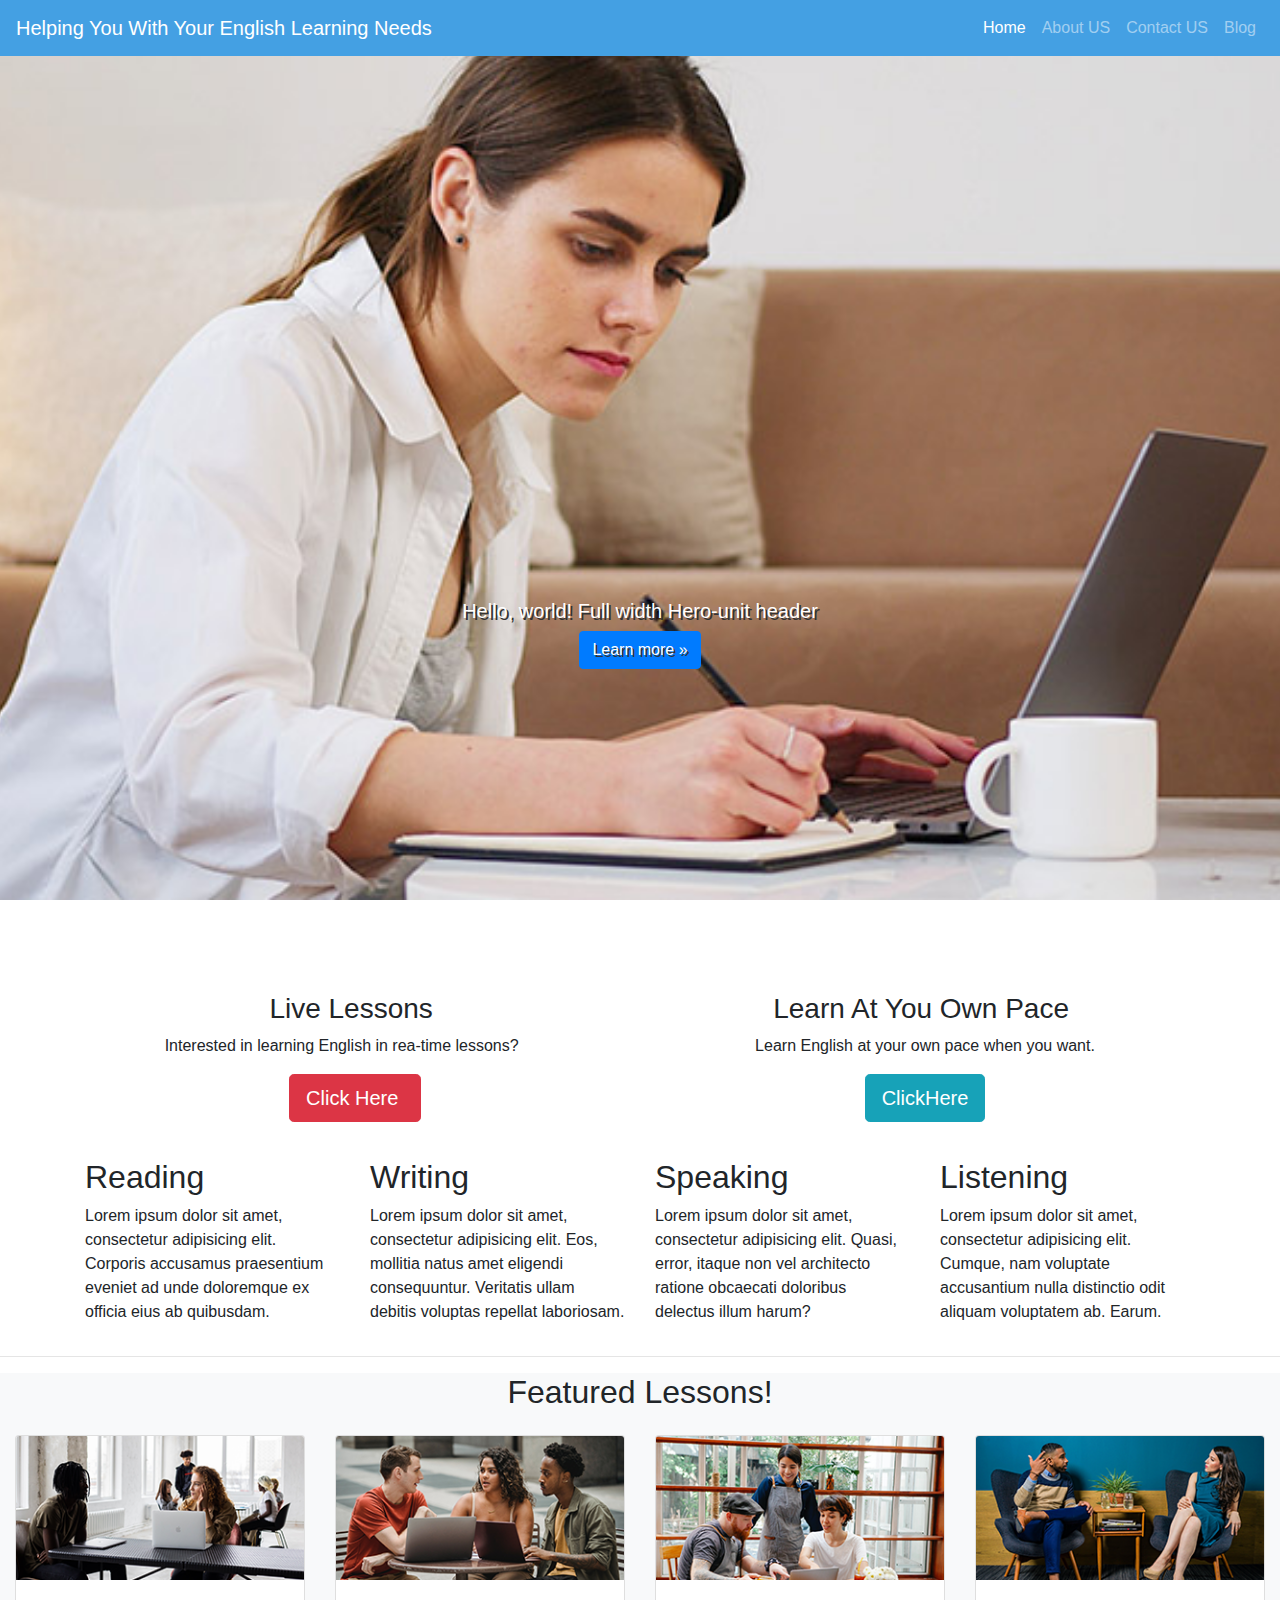
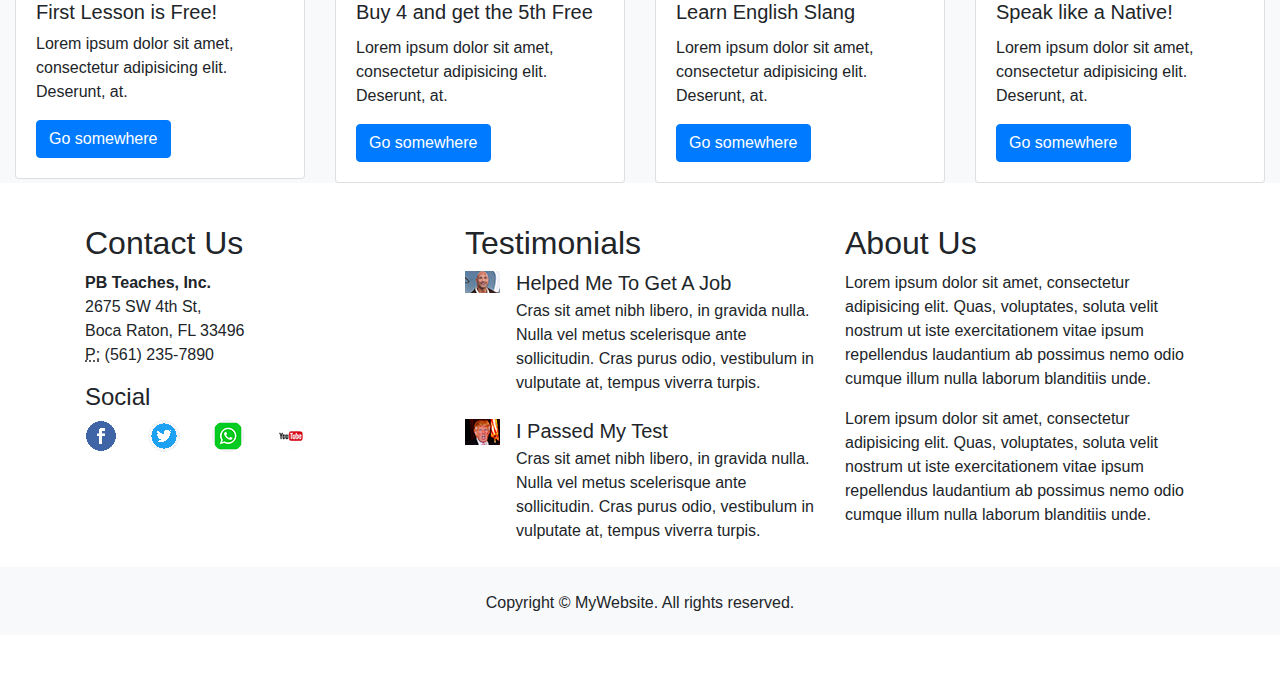
<file: index.html>
<!DOCTYPE html>
<html lang="en">
  <head>
    <meta charset="utf-8">
    <meta http-equiv="X-UA-Compatible" content="IE=edge">
    <meta name="viewport" content="width=device-width, initial-scale=1">
    <title>Bootstrap Product Page Template</title>
    <!-- Bootstrap -->
    <link href="css/bootstrap-4.4.1.css" rel="stylesheet">
	  
	 <link rel="stylesheet" href="https://cdnjs.cloudflare.com/ajax/libs/animate.css/4.1.1/animate.min.css"/>
	  
	 <style type="text/css">
		 .navbar-center {
			 margin-left: 50%;
		 }
		 
		 
		 nav {
			 background-color: #44a0e3;
		 }
		 
		 .btn-warning {
			 color: white !important;
		 }	
		 
		 .text-mod {
			color: white !important;
			text-shadow: 2px 2px 5px #000000;
		 }
		 
		 .bgimage {
				width: 100%;
				height: 100vh;
				/*background: url('https://images.unsplash.com/photo-1438109491414-7198515b166b?q=80&fm=jpg&s=cbdabf7a79c087a0b060670a6d79726c'); */
			    background-image: url("images/educationOne.jpg");
				background-repeat: no-repeat;
				background-position: center;
				background-size: cover;
				background-attachment: fixed;
				}
		 
			
		   div .moveRowDown {
				padding-top: 543px;
				text-align: center;
				color: #FFFFFF;
			    text-shadow:2px 2px #333;
				 }
             
		 div .container-fluid .rowBgcolorOne" {
		        background-color: red;
		 }
		footer p {
			height: 60px;
		}
		.margintop p  {
			margin-top: 24px;
			margin-bottom: 20px;
		}
			 .container {
			margin-top: 36px;
		}
			 .bg-light {
    margin-bottom: 41px;
		}
.row .bottomPadding {
    padding-bottom: 37px;
    margin-bottom: 43px;
}
			 rowBgcolorOne .row {
			padding-bottom: 32px;
		}
		 
		
     </style>
  </head>
  <body>
    <nav class="navbar navbar-expand-lg navbar-dark ">
      <a class="navbar-brand " href="index.html">Helping You With Your English Learning Needs</a>
      <button class="navbar-toggler" type="button" data-toggle="collapse" data-target="#navbarSupportedContent" aria-controls="navbarSupportedContent" aria-expanded="false" aria-label="Toggle navigation">
      <span class="navbar-toggler-icon"></span>
      </button>
      <div class="collapse navbar-collapse" id="navbarSupportedContent">
        <ul class="navbar-nav ml-auto">
          <li class="nav-item active">
            <a class="nav-link" href="#">Home <span class="sr-only">(current)</span></a>
          </li>
          <li class="nav-item">
            <a class="nav-link" href="about.html">About US</a>
          </li>
		    <li class="nav-item">
            <a class="nav-link" href="contact.html">Contact US</a>
          </li>
		    <li class="nav-item">
            <a class="nav-link" href="#">Blog</a>
          </li>
          
        </ul>
        
      </div>
    </nav>
    <!--Hide jumbotron
      <div class="container  mt-2">
      <div class="row">
        <div class="col-12">
          <div class="jumbotron">
            <h1 class="text-center text-mod">Learn English Any time, Any Place!&nbsp;</h1>
            <div class="row justify-content-center">
              <div class="col-auto">
                <p><a class="btn btn-warning btn-lg" href="#" role="button">FREE LESSON</a> </p>
              </div>
              <div class="col-auto">
                <p><a class="btn btn-primary btn-lg" href="#" role="button">Subscribe&nbsp;&nbsp;</a> </p>
              </div>
            </div>
            <p class="text-center text-mod">Learning a new langauge can be fun, exciting, and good for career advancement.&nbsp;</p>
            <img src="images/educationOne.jpg" alt="pic of a girl stdying" class="img-fluid">
          </div>
        </div>
      </div>
    </div> 
    -->
	<!-- hero section -->
	<section class="bgimage">
	  <div class="container-fluid">
		<div class="row moveRowDown">
		  <div class="col-lg-12 col-md-12 col-sm-12 col-xs-12 animate__animated animate__bounce animate__repeat-2">
			<h5>Hello, world! Full width Hero-unit header</h5>
			
			<p><a href="#" class="btn btn-primary btn-large">Learn more »</a></p>
		  </div>
		</div>
	  </div>
   </section>
	<!-- closes hero section -->
    <div class="container">
      <div class="row">
        <div class="text-center col-md-6 col-12 animate__animated animate__slideInLeft animate__delay-1s">
          <h3>Live Lessons&nbsp;</h3>
          <p>Interested in learning English in rea-time lessons?&nbsp; &nbsp; &nbsp;&nbsp;</p>
          <a class="btn btn-danger btn-lg" href="#" role="button">Click Here&nbsp;</a>
        </div>
        <div class="text-center col-md-6 col-12 animate__animated animate__slideInRight animate__delay-1s">
          <h3>Learn  At You Own Pace&nbsp;</h3>
          <p>Learn English at your own pace when you want.</p>
          <a class="btn btn-info btn-lg" href="#" role="button">ClickHere</a>
        </div>
      </div>
    </div>
<div class="container">
  <div class="row animate__animated animate__fadeIn animate__delay-2s">
        <div class="col-lg-3 col-md-6 col-12">
          <h2>Reading</h2>
          <p>Lorem ipsum dolor sit amet, consectetur adipisicing elit. Corporis accusamus praesentium eveniet ad unde doloremque ex officia eius ab quibusdam.</p>
        </div>
        <div class="col-lg-3 col-md-6 col-12">
          <h2>Writing</h2>
          <p>Lorem ipsum dolor sit amet, consectetur adipisicing elit. Eos, mollitia natus amet eligendi consequuntur. Veritatis ullam debitis voluptas repellat laboriosam.</p>
        </div>
        <div class="col-lg-3 col-md-6 col-12">
          <h2> Speaking</h2>
          <p>Lorem ipsum dolor sit amet, consectetur adipisicing elit. Quasi, error, itaque non vel architecto ratione obcaecati doloribus delectus illum harum?</p>
        </div>
        <div class="col-lg-3 col-md-6 col-12">
          <h2>Listening</h2>
          <p>Lorem ipsum dolor sit amet, consectetur adipisicing elit. Cumque, nam voluptate accusantium nulla distinctio odit aliquam voluptatem ab. Earum.</p>
        </div>
      </div>
    </div>
    <hr>
	<div class="bg-light">
    <section>
	  
      <h2 class="text-center ">Featured Lessons!</h2>
      
    </section>
    <div class="container-fluid mt-4 rowBgcolorOne" >
      <div class="row">
        <div class="col-sm-3">
          <div class="card animate__animated animate__rotateInDownLeft animate__delay-3s">
            <img class="card-img-top img-fluid" src="images/converseOne.png" alt="studying at the computer">
            <div class="card-body">
              <h5 class="bounce">First Lesson is Free!&nbsp;</h5>
              <p class="card-text">Lorem ipsum dolor sit amet, consectetur adipisicing elit. Deserunt, at.</p>
              <a href="#" class="btn btn-primary">Go somewhere</a>
            </div>
          </div>
        </div>
        <div class="col-sm-3">
          <div class="card animate__animated animate__rotateInDownRight animate__delay-3s">
            <img class="card-img-top img-fluid" src="images/converseTwo.png" alt="people learning English">
            <div class="card-body">
              <h5 class="card-title">Buy 4 and get the 5th Free</h5>
              <p class="card-text">Lorem ipsum dolor sit amet, consectetur adipisicing elit. Deserunt, at.</p>
              <a href="#" class="btn btn-primary">Go somewhere</a>
            </div>
          </div>
        </div>
		<div class="col-sm-3">
          <div class="card animate__animated animate__rotateInUpLeft animate__delay-3s">
            <img class="card-img-top img-fluid" src="images/converseThree.png" alt="image of peple talking">
            <div class="card-body">
              <h5 class="card-title">Learn English Slang&nbsp;</h5>
              <p class="card-text">Lorem ipsum dolor sit amet, consectetur adipisicing elit. Deserunt, at.</p>
              <a href="#" class="btn btn-primary">Go somewhere</a>
            </div>
          </div>
        </div>
		<div class="col-sm-3">
          <div class="card animate__animated animate__rotateInUpRight animate__delay-3s">
            <img class="card-img-top img-fluid" src="images/converseFour.png" alt="two people speaking to eacher other">
            <div class="card-body">
              <h5 class="card-title">Speak like a Native!&nbsp;</h5>
              <p class="card-text">Lorem ipsum dolor sit amet, consectetur adipisicing elit. Deserunt, at.</p>
              <a href="#" class="btn btn-primary">Go somewhere</a>
            </div>
          </div>
        </div>
      </div>
    </div>
	  </div><!-- closes div bg light -->
	<!-- hides pricing table
    <div class="container">
      <div class="row">
        <div class="container py-sm-4">
          <div class="row">
            <div class="col-md-10 my-4 mx-auto">
              <h2 class="text-center">Pricing Table</h2>
              <hr>
              <div class="row no-gutters my-3">
                <div class="col-md-4 pr-2">
                  <div class="list-group text-center my-3">
                    <div class="list-group-item text-white bg-dark">
                      <h4 class="text-center my-1">Basic</h4>
                    </div>
                    <div class="list-group-item text-uppercase font-weight-bold">
                      Free
                    </div>
                    <a href="#" class="list-group-item">
                    100 GB HDD Storage
                    </a>
                    <a href="#" class="list-group-item">
                    Web Server
                    </a>
                    <a href="#" class="list-group-item">
                    DNS Hosting
                    </a>
                    <a href="#" class="list-group-item">
                    Mail Server
                    </a>
                    <div class="list-group-item">
                      <button class="btn btn-success btn-lg btn-block text-truncate">Sign-up</button>
                    </div>
                  </div>
                </div>
                <div class="col-md-4">
                  <div class="list-group text-center">
                    <div class="list-group-item text-white bg-dark">
                      <h4 class="text-center my-1">Standard<br></h4>
                    </div>
                    <div class="list-group-item text-uppercase font-weight-bold">
                      $99/mo.
                    </div>
                    <a href="#" class="list-group-item">
                    1 TB HDD Storage
                    </a>
                    <a href="#" class="list-group-item">
                  Database Option
                    </a>
                    <a href="#" class="list-group-item">
                    Web Server
                    </a>
                    <a href="#" class="list-group-item">
                    DNS Hosting
                    </a>
                    <a href="#" class="list-group-item">
                    Mail Server
                    </a>
                    <a href="#" class="list-group-item">
                    24/7 Monitoring
                    </a>
                    <div class="list-group-item">
                      <button class="btn btn-success btn-lg btn-block text-truncate">Buy Now</button>
                    </div>
                  </div>
                </div>
                <div class="col-md-4 pl-2">
                  <div class="list-group text-center my-3">
                    <div class="list-group-item text-white bg-dark">
                      <h4 class="text-center my-1">Managed</h4>
                    </div>
                    <div class="list-group-item text-uppercase font-weight-bold">
                      Contact Us
                    </div>
                    <a href="#" class="list-group-item">
                    Upto 10 TB HDD Storage
                    </a>
                    <a href="#" class="list-group-item">
                    Consultation
                    </a>
                    <a href="#" class="list-group-item">
                    Custom Servers
                    </a>
                    <a href="#" class="list-group-item">
                    24/7 Support
                    </a>
                    <div class="list-group-item">
                      <button class="btn btn-success btn-lg btn-block text-truncate">Contact Us</button>
                    </div>
                  </div>
                </div>
              </div>
            </div>
          </div>
        </div>
      </div>
    </div>
    -->
    
    <div class="container">
      <div class="row animate__animated animate__wobble animate__delay-4s">
        <div class="col-lg-4 col-md-6 col-sm-6 mb-md-0 mb-2">
          <h2>Contact Us</h2>
          <address>
            <strong>PB Teaches, Inc.</strong><br>
            2675 SW 4th St,<br>
            Boca Raton, FL 33496            <br>
            <abbr title="Phone">P:</abbr> (561) 235-7890
          </address>
          <h4>Social</h4>
          <div class="row">
            <div class="col-2"><img class="rounded-circle" src="images/fbiconRESIZED.png" alt="facebook icon"></div>
            <div class="col-2"><img class="rounded-circle" src="images/twittericonRESIZED.png" alt="twitter icon"></div>
            <div class="col-2"><img class="rounded-circle" src="images/whatappiconRESIZED.png" alt="Whats App icon"></div>
            <div class="col-2"><img class="rounded-circle" src="images/youtubeiconRESIZED.png" alt="You tube icon"></div>
          </div>
        </div>
        <div class="col-lg-4 col-md-6 col-12">
          <h2>Testimonials</h2>
          <ul class="list-unstyled">
            <li class="media">
              <img class="mr-3" src="images/theRock.png" alt="Generic placeholder image">
              <div class="media-body">
                <h5 class="mt-0 mb-1">Helped Me To Get A Job&nbsp;</h5>
                <p class="mb-0">Cras sit amet nibh libero, in gravida nulla. Nulla vel metus scelerisque ante sollicitudin. Cras purus odio, vestibulum in vulputate at, tempus viverra turpis.</p>
              </div>
            </li>
            <li class="media my-4">
              <img class="mr-3" src="images/trump.jpg" alt="Generic placeholder image">
              <div class="media-body">
                <h5 class="mt-0 mb-1">I Passed My Test&nbsp;</h5>
                <p class="mb-0">Cras sit amet nibh libero, in gravida nulla. Nulla vel metus scelerisque ante sollicitudin. Cras purus odio, vestibulum in vulputate at, tempus viverra turpis.</p>
              </div>
            </li>
          </ul>
        </div>
        <div class="col-lg-4 col-12">
          <h2>About Us</h2>
          <p>Lorem ipsum dolor sit amet, consectetur adipisicing elit. Quas, voluptates, soluta velit nostrum ut iste exercitationem vitae ipsum repellendus laudantium ab possimus nemo odio cumque illum nulla laborum blanditiis unde.</p>
          <p>Lorem ipsum dolor sit amet, consectetur adipisicing elit. Quas, voluptates, soluta velit nostrum ut iste exercitationem vitae ipsum repellendus laudantium ab possimus nemo odio cumque illum nulla laborum blanditiis unde.</p>
        </div>
      </div>
    </div>
<footer class="text-center bg-light">
  <div class="container-fluid .rowBgcolorOne">
        <div class="row">
          <div class="col-12 margintop">
            <p>Copyright © MyWebsite. All rights reserved.</p>
          </div>
        </div>
      </div>
    </footer>
    <!-- jQuery (necessary for Bootstrap's JavaScript plugins) -->
    <script src="js/jquery-3.4.1.min.js"></script>
    <!-- Include all compiled plugins (below), or include individual files as needed -->
    <script src="js/popper.min.js"></script>
    <script src="js/bootstrap-4.4.1.js"></script>
  </body>
</html>
</file>
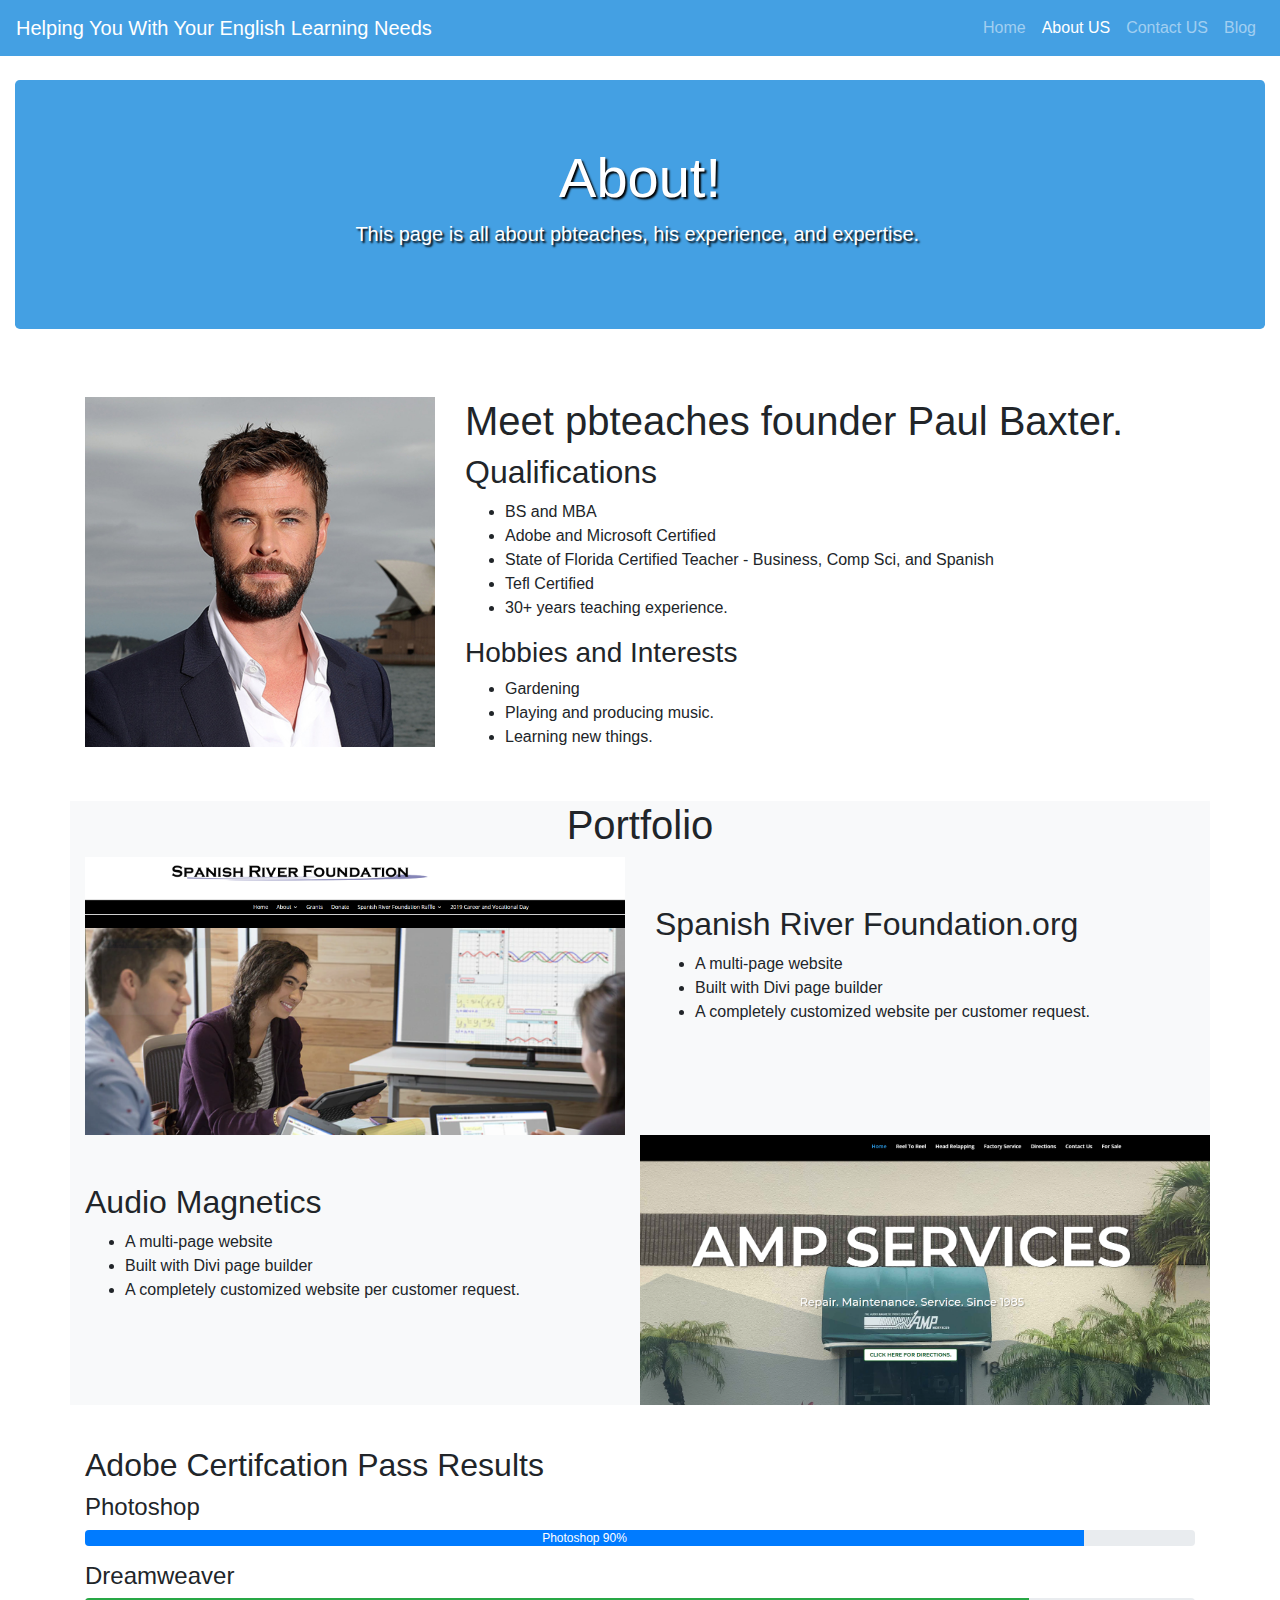
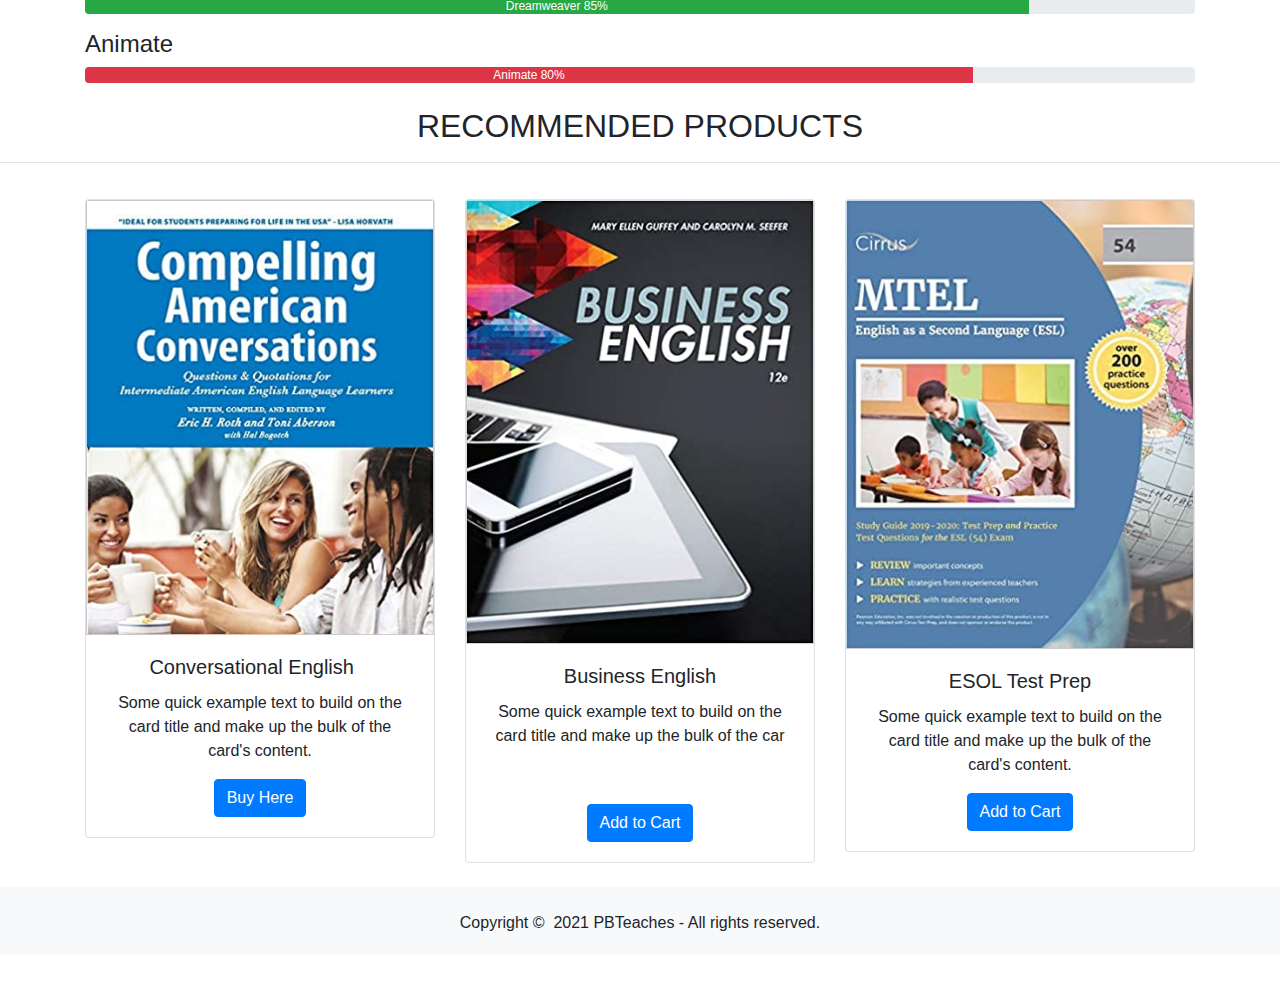
<file: about.html>
<!DOCTYPE html>
<html lang="en">
  <head>
    <meta charset="utf-8">
    <meta http-equiv="X-UA-Compatible" content="IE=edge">
    <meta name="viewport" content="width=device-width, initial-scale=1">
    <title>Bootstrap Product Page Template</title>
    <!-- Bootstrap -->
    <link href="css/bootstrap-4.4.1.css" rel="stylesheet">
	<link rel="stylesheet" href="https://cdnjs.cloudflare.com/ajax/libs/animate.css/4.1.1/animate.min.css"/>
	 <style type="text/css">
		 .navbar-center {
			 margin-left: 50%;
		 }
		 
		 
		 nav {
			 background-color: #44a0e3;
		 }
		 
		 .btn-warning {
			 color: white !important;
		 }	
		 
		 .text-mod {
			color: white !important;
			text-shadow: 2px 2px 5px #000000;
		 }
		 
		 .bgimage {
				width: 100%;
				height: 100vh;
				/*background: url('https://images.unsplash.com/photo-1438109491414-7198515b166b?q=80&fm=jpg&s=cbdabf7a79c087a0b060670a6d79726c'); */
			    background-image: url("images/educationOne.jpg");
				background-repeat: no-repeat;
				background-position: center;
				background-size: cover;
				background-attachment: fixed;
				}
		 
			
		   div .moveRowDown {
				padding-top: 543px;
				text-align: center;
				color: #FFFFFF;
			    text-shadow:2px 2px #333;
				 }
             
		 div .container-fluid .rowBgcolorOne" {
		        background-color: red;
		 }
		footer p {
			height: 60px;
		}
		.margintop p  {
			margin-top: 24px;
			margin-bottom: 20px;
		}
			 .container {
			margin-top: 36px;
		}
			 .bg-light {
    margin-bottom: 41px;
		}
.row .bottomPadding {
    padding-bottom: 37px;
    margin-bottom: 43px;
}
			 rowBgcolorOne .row {
			padding-bottom: 32px;
		}
		 
		
     .jumbotron {
				color: #FFFFFF;
				text-shadow: 2px 2px 2px #000000;
}
		 
		 
		 .myBgImage {
			 background-image:url("images/audioMagnetics.PNG");
			 background-position: center center;
			 background-repeat: no-repeat;
			 background-size: cover;
			 width: 100%;
			 height: 30vh;
		 }	 
     </style>
  <script src="jQueryAssets/jquery-1.11.1.min.js"></script>
</head>
  <body>
    <nav class="navbar navbar-expand-lg navbar-dark ">
      <a class="navbar-brand " href="index.html">Helping You With Your English Learning Needs</a>
      <button class="navbar-toggler" type="button" data-toggle="collapse" data-target="#navbarSupportedContent" aria-controls="navbarSupportedContent" aria-expanded="false" aria-label="Toggle navigation">
      <span class="navbar-toggler-icon"></span>
      </button>
      <div class="collapse navbar-collapse" id="navbarSupportedContent">
        <ul class="navbar-nav ml-auto">
          <li class="nav-item ">
            <a class="nav-link" href="index.html">Home <span class="sr-only">(current)</span></a>
          </li>
          <li class="nav-item active">
            <a class="nav-link" href="#">About US</a>
          </li>
		    <li class="nav-item">
            <a class="nav-link" href="contact.html">Contact US</a>
          </li>
		    <li class="nav-item">
            <a class="nav-link" href="#">Blog</a>
          </li>
          
        </ul>
        
      </div>
    </nav>
  <div class="container-fluid mt-4">
    <div class="row">
	       <div class="col-12">
	         <div class="jumbotron text-center">
			  
	           <h1 class="display-4 animate__animated animate__bounce ">About!</h1>
	           <p class="lead animate__animated animate__fadeInRightBig">This page is all about pbteaches, his experience, and expertise.&nbsp;</p>
			   
             </div>
           </div>
    </div>
  </div>
	  
  <div class="container">
    <div class="row">
	    <div class="col-md-4"><img src="images/chrisHemsworth.jpg" alt="" width="100%" height="auto" class="img-fluid animate__animated animate__jello"/></div>
	    <div class="col-md-8">
			<h1>Meet pbteaches founder Paul Baxter.</h1>
			<h2>Qualifications</h2>
		  <ul>
			   <li>BS and MBA</li>
		    <li>Adobe and Microsoft Certified</li>
			   <li>State of Florida Certified Teacher - Business, Comp Sci, and Spanish</li>
			   <li>Tefl Certified</li>
			   <li>30+ years teaching experience.</li>
			</ul>
			<h3>Hobbies and Interests</h3>
			<ul>
			   <li>Gardening</li>
			   <li>Playing and producing music.</li>
			   <li>Learning new things.</li>
			   
			</ul>
		</div>
    </div>
  </div>
	  
	  
  <div class="container bg-light">
    <div class="row">
	    <div class="col-sm-12 text-center"><h1>Portfolio</h1></div>
    </div>
	  
	<div class="row">
	     <div class="col-md-6">
         <img src="images/river foundation.PNG" width="100%" height="auto" alt="" class="img-fluid"/> </div>  
		  <div class="col-md-6">
		   <h2 class="mt-5">Spanish River Foundation.org</h2>
			  <ul>
				  <li>A multi-page website</li>
				  <li>Built with Divi page builder</li>
				  <li>A completely customized website per customer request.</li>
			  </ul>
		 </div> 
	</div>
	<div class="row">
	     <div class="col-md-6 ">
         <h2 class="mt-5">Audio Magnetics</h2>
			  <ul>
			    <li>A multi-page website</li>
				  <li>Built with Divi page builder</li>
				  <li>A completely customized website per customer request.</li>
		   </ul>
		
	  </div>  
		  <div class="col-md-6 myBgImage">
	      </div> 
	</div>
  </div>
	  
	  
  <section>
    <div class="container">
      <div class="row">
        <div class="col-sm-12"><h2>Adobe Certifcation Pass Results</h2></div>
	  </div>
	  <div class="row">
	    <div class="col-sm-12">
			 <h4>Photoshop</h4>
		     <div class="progress">
               <div class="progress-bar" role="progressbar" style="width: 90%;" aria-valuenow="90" aria-valuemin="0" aria-valuemax="100">Photoshop 90%</div>
          </div>
		</div>
		  
		  
	  <div class="col-sm-12 mt-3">
			 <h4>Dreamweaver</h4>
		     <div class="progress">
               <div class="progress-bar bg-success" role="progressbar" style="width: 85%;" aria-valuenow="85" aria-valuemin="0" aria-valuemax="100">Dreamweaver 85%</div>
        </div>
		</div>
		  
		 <div class="col-sm-12 mt-3">
			 <h4>Animate</h4>
		     <div class="progress">
               <div class="progress-bar bg-danger" role="progressbar" style="width: 80%;" aria-valuenow="80" aria-valuemin="0" aria-valuemax="100">Animate 80%</div>
           </div>
		</div>
		  
		
      </div>
    </div>
  </section>
	  
<h2 class="text-center mt-4">RECOMMENDED PRODUCTS</h2>
    <hr>
    <div class="container">
      <div class="row text-center">
        <div class="col-md-4 pb-1 pb-md-0">
          <div class="card">
            <img class="card-img-top img-fluid" src="images/conversationalEnglish.jpg" alt="Card image cap">
            <div class="card-body">
              <h5 class="card-title">Conversational English&nbsp; &nbsp;</h5>
              <p class="card-text">Some quick example text to build on the card title and make up the bulk of the card's content.</p>
              <a href="#" class="btn btn-primary">Buy Here</a>
            </div>
          </div>
        </div>
        <div class="col-md-4 pb-1 pb-md-0">
          <div class="card">
            <img class="card-img-top img-fluid" src="images/businessEnglish.jpg" alt="Card image cap">
            <div class="card-body">
              <h5 class="card-title">Business English</h5>
              <p class="card-text">Some quick example text to build on the card title and make up the bulk of the car </p>
              <p class="card-text">&nbsp;</p>
<a href="#" class="btn btn-primary">Add to Cart</a>
            </div>
          </div>
        </div>
        <div class="col-md-4 pb-1 pb-md-0">
          <div class="card">
            <img class="card-img-top img-fluid" src="images/esolTestPrep.jpg" alt="Card image cap">
            <div class="card-body">
              <h5 class="card-title">ESOL Test Prep</h5>
              <p class="card-text">Some quick example text to build on the card title and make up the bulk of the card's content.</p>
              <a href="#" class="btn btn-primary">Add to Cart</a>
            </div>
          </div>
        </div>
      </div>
      
    </div>  
	  
	  
	  
<footer class="text-center bg-light mt-4">
  <div class="container-fluid .rowBgcolorOne">
	<div class="row">
	  <div class="col-12 margintop">
		<p>Copyright ©&nbsp; 2021 PBTeaches - All rights reserved.</p>
          </div>
        </div>
      </div>
    </footer>
    <!-- jQuery (necessary for Bootstrap's JavaScript plugins) -->
    <script src="js/jquery-3.4.1.min.js"></script>
    <!-- Include all compiled plugins (below), or include individual files as needed -->
    <script src="js/popper.min.js"></script>
    <script src="js/bootstrap-4.4.1.js"></script>
  </body>
</html>
</file>
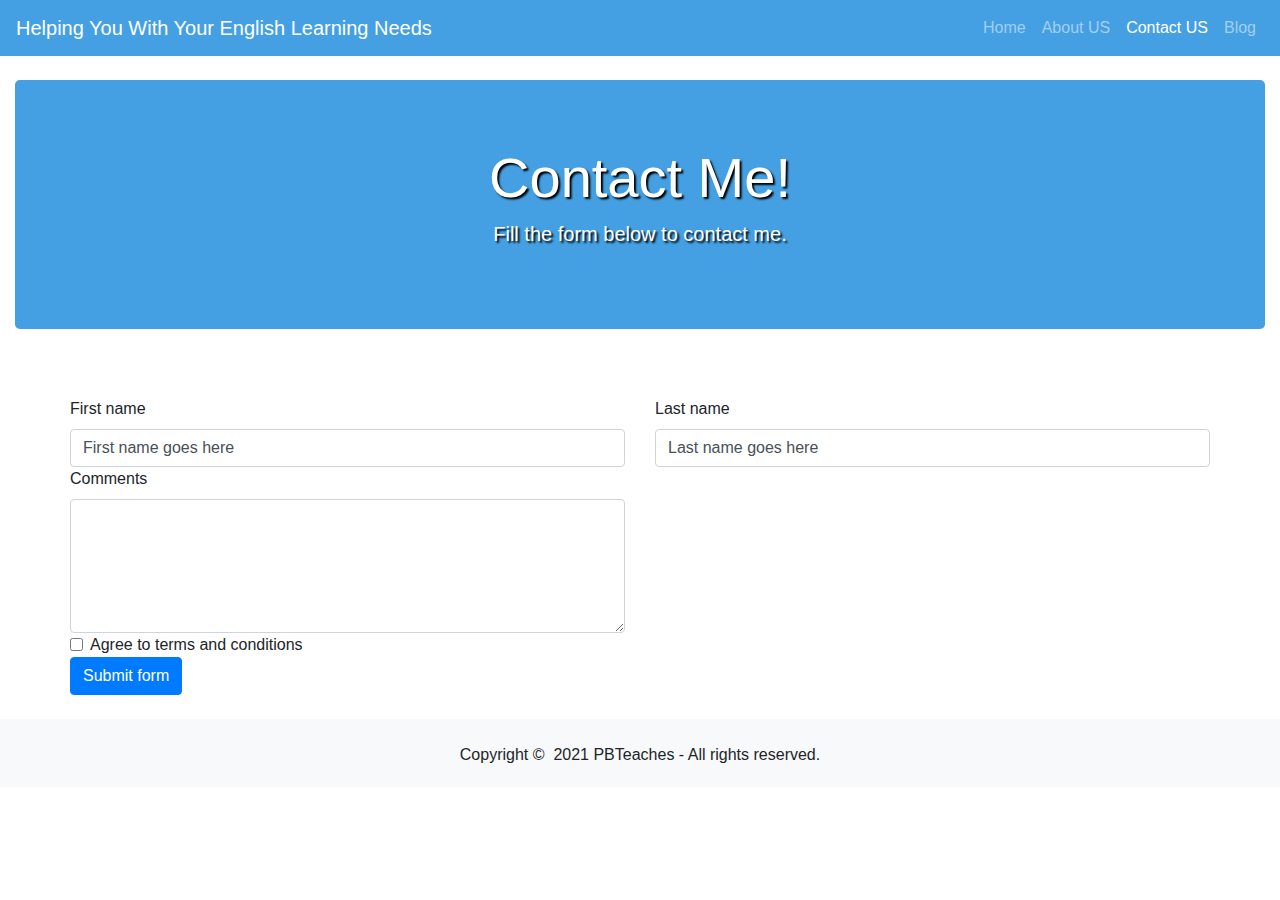
<file: contact.html>
<!DOCTYPE html>
<html lang="en">
  <head>
    <meta charset="utf-8">
    <meta http-equiv="X-UA-Compatible" content="IE=edge">
    <meta name="viewport" content="width=device-width, initial-scale=1">
    <title>Bootstrap Product Page Template</title>
    <!-- Bootstrap -->
    <link href="css/bootstrap-4.4.1.css" rel="stylesheet">
	<link rel="stylesheet" href="https://cdnjs.cloudflare.com/ajax/libs/animate.css/4.1.1/animate.min.css"/>
	 <style type="text/css">
		 .navbar-center {
			 margin-left: 50%;
		 }
		 
		 
		 nav {
			 background-color: #44a0e3;
		 }
		 
		 .btn-warning {
			 color: white !important;
		 }	
		 
		 .text-mod {
			color: white !important;
			text-shadow: 2px 2px 5px #000000;
		 }
		 
		 .bgimage {
				width: 100%;
				height: 100vh;
				/*background: url('https://images.unsplash.com/photo-1438109491414-7198515b166b?q=80&fm=jpg&s=cbdabf7a79c087a0b060670a6d79726c'); */
			    background-image: url("images/educationOne.jpg");
				background-repeat: no-repeat;
				background-position: center;
				background-size: cover;
				background-attachment: fixed;
				}
		 
			
		   div .moveRowDown {
				padding-top: 543px;
				text-align: center;
				color: #FFFFFF;
			    text-shadow:2px 2px #333;
				 }
             
		 div .container-fluid .rowBgcolorOne" {
		        background-color: red;
		 }
		footer p {
			height: 60px;
		}
		.margintop p  {
			margin-top: 24px;
			margin-bottom: 20px;
		}
			 .container {
			margin-top: 36px;
		}
			 .bg-light {
    margin-bottom: 41px;
		}
.row .bottomPadding {
    padding-bottom: 37px;
    margin-bottom: 43px;
}
			 rowBgcolorOne .row {
			padding-bottom: 32px;
		}
		 
		
     .jumbotron {
				color: #FFFFFF;
				text-shadow: 2px 2px 2px #000000;
}
		 
		 
		 .myBgImage {
			 background-image:url("images/audioMagnetics.PNG");
			 background-position: center center;
			 background-repeat: no-repeat;
			 background-size: cover;
			 width: 100%;
			 height: 30vh;
		 }	 
     </style>
  <script src="jQueryAssets/jquery-1.11.1.min.js"></script>

</head>
  <body>
    <nav class="navbar navbar-expand-lg navbar-dark ">
      <a class="navbar-brand " href="index.html">Helping You With Your English Learning Needs</a>
      <button class="navbar-toggler" type="button" data-toggle="collapse" data-target="#navbarSupportedContent" aria-controls="navbarSupportedContent" aria-expanded="false" aria-label="Toggle navigation">
      <span class="navbar-toggler-icon"></span>
      </button>
      <div class="collapse navbar-collapse" id="navbarSupportedContent">
        <ul class="navbar-nav ml-auto">
          <li class="nav-item ">
            <a class="nav-link" href="index.html">Home <span class="sr-only">(current)</span></a>
          </li>
          <li class="nav-item">
            <a class="nav-link" href="about.html">About US</a>
          </li>
		    <li class="nav-item active">
            <a class="nav-link" href="#">Contact US</a>
          </li>
		    <li class="nav-item">
            <a class="nav-link" href="#">Blog</a>
          </li>
          
        </ul>
        
      </div>
    </nav>
  <div class="container-fluid mt-4">
    <div class="row">
	       <div class="col-12">
	         <div class="jumbotron text-center">
			  
	           <h1 class="display-4 animate__animated animate__fadeInLeft ">Contact Me!</h1>
	           <p class="lead animate__animated animate__fadeInRightBig">Fill the form below to contact me.</p>
			   
             </div>
           </div>
    </div>
  </div>
	  
 <section>
   <div class="container">
     <div class="row">
	    <div class="col-xs-12">
		 		<form class="row g-3 needs-validation" novalidate>
  <div class="col-md-6">
    <label for="validationCustom01" class="form-label">First name</label>
    <input type="text" class="form-control" id="validationCustom01" value="First name goes here" required>
    <div class="valid-feedback">
      Looks good!
    </div>
  </div>
  <div class="col-md-6">
    <label for="validationCustom02" class="form-label">Last name</label>
    <input type="text" class="form-control" id="validationCustom02" value="Last name goes here" required>
    <div class="valid-feedback">
      Looks good!
    </div>
  </div>
  
  <div class="col-md-6">
    <label for="validationCustom03" class="form-label">Comments</label>
	  <textarea class="form-control" id="validationCustom03" rows="5" required></textarea>
    <div class="invalid-feedback">
      Please provide your comments.
    </div>
  </div>
  
  
  <div class="col-12">
    <div class="form-check">
      <input class="form-check-input" type="checkbox" value="" id="invalidCheck" required>
      <label class="form-check-label" for="invalidCheck">
        Agree to terms and conditions
      </label>
      <div class="invalid-feedback">
        You must agree before submitting.
      </div>
    </div>
  </div>
  <div class="col-12">
    <button class="btn btn-primary" type="submit">Submit form</button>
  </div>
</form>
		 
		 </div>
     </div>
   </div>
 </section>
	  
	  
	  
<footer class="text-center bg-light mt-4">
  <div class="container-fluid .rowBgcolorOne">
	<div class="row">
	  <div class="col-12 margintop">
		<p>Copyright ©&nbsp; 2021 PBTeaches - All rights reserved.</p>
          </div>
        </div>
      </div>
    </footer>
    <!-- jQuery (necessary for Bootstrap's JavaScript plugins) -->
    <script src="js/jquery-3.4.1.min.js"></script>
    <!-- Include all compiled plugins (below), or include individual files as needed -->
    <script src="js/popper.min.js"></script>
    <script src="js/bootstrap-4.4.1.js"></script>
  </body>
</html>
</file>
